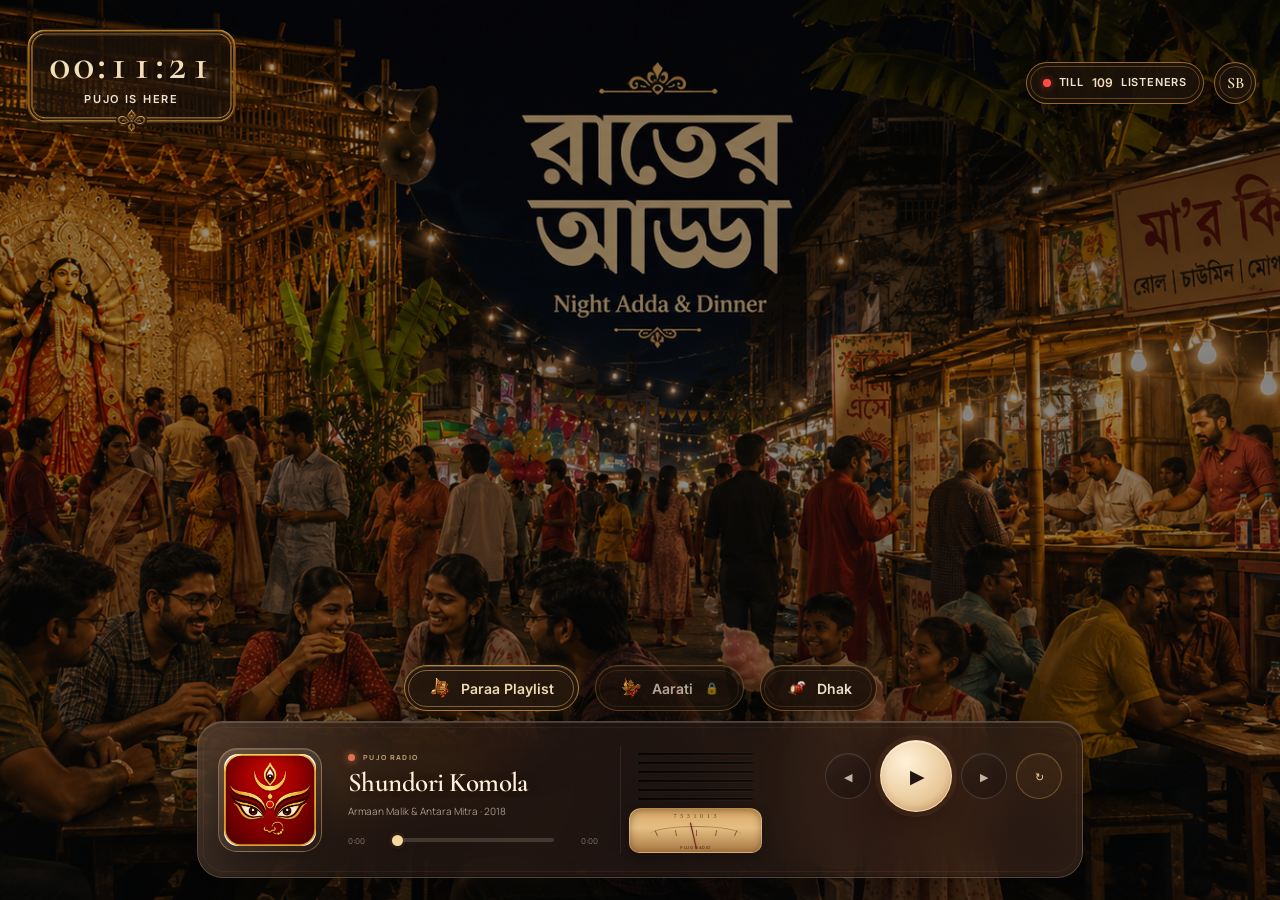
<file: index.html>
<!doctype html>
<html lang="en">

<head>
    <meta charset="utf-8" />
    <meta name="viewport" content="width=device-width, initial-scale=1, viewport-fit=cover" />
    <meta name="theme-color" content="#17110e" />

    <title>Paara Pujo Radio | Durga Puja Songs, Sandhya Aarati & Dhak Beats</title>
    <meta name="description" content="Paara Pujo Radio (পাড়া পুজো রেডিও) - Stream 24/7 authentic Durga Puja songs, Agomoni Gaan, Sandhya Aarati at 6:30 PM, and Traditional Dhak beats." />
    <meta name="keywords" content="Paara Pujo Radio, Para Pujo Radio, Durga Puja Radio, Pujo Playlist, Bengali Pujo Songs, Agomoni Gaan, Sandhya Aarati, Dhak Beats, Sharodotsav, Kolkata Durga Puja" />
    <meta name="google-site-verification" content="EGof_nvWj_-8uzz-aIbzfwiifA5XLGEMSHTlMQT7GGA" />
    <meta name="robots" content="index, follow, max-image-preview:large, max-snippet:-1, max-video-preview:-1" />
    <link rel="canonical" href="https://pujo-playlist-page.vercel.app/" />

    <!-- Open Graph / Social Media -->
    <meta property="og:type" content="website" />
    <meta property="og:url" content="https://pujo-playlist-page.vercel.app/" />
    <meta property="og:title" content="Paara Pujo Radio | 24/7 Durga Puja Songs, Aarati & Dhak" />
    <meta property="og:description" content="Stream authentic Durga Puja songs, Agomoni, Sandhya Aarati, and Traditional Dhak beats live 24/7." />
    <meta property="og:image" content="https://pujo-playlist-page.vercel.app/images/favicon.png" />

    <!-- Twitter Cards -->
    <meta name="twitter:card" content="summary_large_image" />
    <meta name="twitter:title" content="Paara Pujo Radio" />
    <meta name="twitter:description" content="Stream authentic Durga Puja songs, Agomoni, Sandhya Aarati, and Traditional Dhak beats live 24/7." />
    <meta name="twitter:image" content="https://pujo-playlist-page.vercel.app/images/favicon.png" />

    <!-- Schema.org JSON-LD Structured Data for Google Search -->
    <script type="application/ld+json">
    {
      "@context": "https://schema.org",
      "@graph": [
        {
          "@type": "RadioStation",
          "@id": "https://pujo-playlist-page.vercel.app/#station",
          "name": "Paara Pujo Radio",
          "alternateName": ["Para Pujo Radio", "Durga Pujo Radio", "পাড়া পুজো রেডিও", "Pujo Radio"],
          "url": "https://pujo-playlist-page.vercel.app/",
          "description": "Stream 24/7 authentic Durga Puja songs, Agomoni, Sandhya Aarati, and traditional Dhak beats.",
          "genre": ["Durga Puja", "Bengali Music", "Agomoni", "Festive", "Devotional"],
          "inLanguage": ["bn", "en"],
          "image": "https://pujo-playlist-page.vercel.app/images/favicon.png"
        },
        {
          "@type": "MusicPlaylist",
          "name": "Durga Puja Special Playlist",
          "numTracks": 30,
          "genre": "Durga Puja Bengali Songs",
          "url": "https://pujo-playlist-page.vercel.app/"
        }
      ]
    }
    </script>

    <link rel="icon" type="image/png" href="images/favicon.png" />
    <link rel="apple-touch-icon" href="images/favicon.png" />

    <link rel="preconnect" href="https://fonts.googleapis.com">
    <link rel="preconnect" href="https://fonts.gstatic.com" crossorigin>
    <link
        href="https://fonts.googleapis.com/css2?family=Cormorant+Garamond:ital,wght@0,500;0,600;0,700;1,600&family=Inter:wght@400;500;600;700&family=Manrope:wght@400;500;600;700;800&display=swap"
        rel="stylesheet">

    <link rel="stylesheet" href="style.css" />
</head>

<body>

    <main class="site">

        <!-- TIME-BASED ARTWORK -->
        <div class="background" aria-hidden="true">
            <img id="backgroundImage" class="background__image" alt="" />
            <div class="background__shade"></div>
            <div id="blackFade" class="black-fade"></div>
        </div>

        <!-- TOP OVERLAY (TIME CARD & LIVE + PROFILE) -->
        <header class="top-overlay">
            <div class="time-block">
                <time id="clock" class="time-block__clock">00:00:00</time>
                <span id="countdown" class="time-block__countdown">-- DAYS TO PUJO</span>
            </div>

            <div class="top-right-controls">
                <div id="liveIndicator" class="live-indicator" aria-live="polite" aria-label="Live listeners">
                    <span class="live-indicator__dot" aria-hidden="true"></span>
                    <span class="live-indicator__prefix">TILL</span>
                    <span id="liveCount">94</span>
                    <span class="live-indicator__label">LISTENERS</span>
                </div>

                <button id="profileButton" class="profile-button" type="button" aria-expanded="false"
                    aria-controls="profileCard">
                    <span class="profile-button__avatar">SB</span>
                </button>
            </div>
        </header>

        <div id="profileOverlay" class="overlay"></div>

        <aside id="profileCard" class="profile-card" aria-hidden="true">
            <button id="closeProfile" class="close-button" type="button" aria-label="Close">×</button>

            <span class="profile-card__kicker">ABOUT ME</span>
            <h2>Shekhar Biswas</h2>

            <p class="profile-card__role">
                Product Manager · Techie
            </p>

            <p class="profile-card__bio">
                I build digital products, love technology and storytelling.
            </p>

            <a href="https://www.instagram.com/shekharbiswas/" target="_blank" rel="noopener noreferrer">
                Instagram <strong>@shekharbiswas</strong> ↗
            </a>

            <a href="mailto:thrillsumabhinay24@gmail.com">
                Get in touch(Or wants to suggests more songs) <strong>thrillsumabhinay24@gmail.com</strong> ↗
            </a>
        </aside>

        <!-- PLAYLIST -->
        <div id="playlistOverlay" class="overlay"></div>

        <aside id="playlistPanel" class="playlist" aria-hidden="true">

            <div class="playlist__top">
                <div>
                    <span class="playlist__kicker">PAARA FREQUENCIES</span>
                    <h2>Playlist</h2>
                    <p id="trackCount">0 songs</p>
                </div>

                <button id="closePlaylist" class="close-button" type="button" aria-label="Close playlist">×</button>
            </div>

            <div class="playlist__tools">
                <input id="searchInput" type="search" placeholder="Search song, artist or year" />
                <button id="playAllButton" type="button">Play selection</button>
            </div>

            <div class="playlist__head" aria-hidden="true">
                <span>#</span>
                <span>Song</span>
                <span>Artist</span>
                <span>Year</span>
            </div>

            <div id="trackList" class="track-list"></div>
        </aside>

        <!-- RETRO GLASS RADIO -->
        <div class="player-wrap">

            <!-- MODE SELECTOR CONTROLS -->
            <div class="mode-selector-wrap" aria-label="Player mode selectors">
                <button id="btnParaaPlaylist" class="mode-btn mode-btn--playlist is-active" type="button">
                    <img src="images/paara-playlist.png" alt="" class="mode-btn__icon" />
                    <span class="mode-btn__label mode-btn__label--full">Paraa Playlist</span>
                    <span class="mode-btn__label mode-btn__label--short">Playlist</span>
                </button>

                <button id="btnAarati" class="mode-btn mode-btn--aarati" type="button">
                    <img src="images/aarati.png" alt="" class="mode-btn__icon" />
                    <span class="mode-btn__label">Aarati</span>
                    <span id="aaratiLockIcon" class="mode-btn__lock" aria-hidden="true">🔒</span>
                </button>

                <button id="btnDhak" class="mode-btn mode-btn--dhak" type="button">
                    <img src="images/dhak.png" alt="" class="mode-btn__icon" />
                    <span class="mode-btn__label">Dhak</span>
                </button>
            </div>

            <section id="player" class="radio">

                <!-- ALBUM ART -->
                <div class="radio__art">
                    <img id="radioArt" src="images/favicon.png" alt="Pujo Radio artwork" onerror="this.style.display='none'" />

                    <div class="radio__art-fallback">
                        <small>PAARA</small>
                        <strong>PUJO</strong>
                    </div>
                </div>

                <!-- SONG INFO -->
                <div class="radio__main">

                    <div class="radio__station">
                        <span class="radio__light"></span>
                        PUJO RADIO
                    </div>

                    <div class="radio__track">
                        <h1 id="currentTitle">Shundori Komola</h1>
                        <p id="currentArtist">
                            Armaan Malik &amp; Antara Mitra · 2018
                        </p>
                    </div>

                    <div class="radio__progress">
                        <span id="currentTime">0:00</span>

                        <input id="progress" type="range" min="0" max="1000" value="0" aria-label="Song progress" />

                        <span id="duration">0:00</span>
                    </div>

                </div>

                <!-- RETRO RADIO HARDWARE -->
                <div class="radio__speaker" aria-hidden="true">

                    <div class="radio__grille">
                        <span></span>
                        <span></span>
                        <span></span>
                        <span></span>
                        <span></span>
                        <span></span>
                    </div>

                    <div class="radio__meter">
                        <div class="radio__meter-scale">
                            <i></i>
                            <i></i>
                            <i></i>
                            <i></i>
                            <i></i>
                        </div>

                        <div class="radio__needle"></div>

                        <small>PUJO RADIO</small>
                    </div>

                </div>

                <!-- CONTROLS -->
                <div class="radio__controls">

                    <button id="prevButton" class="round-button round-button--prev" type="button" aria-label="Previous">
                        ◀
                    </button>

                    <button id="playButton" class="play-button" type="button" aria-label="Play">

                        <span id="playLabel">PLAY</span>
                        <span id="playIcon">▶</span>

                    </button>

                    <button id="nextButton" class="round-button round-button--next" type="button" aria-label="Next">
                        ▶
                    </button>

                    <button id="loopButton" class="round-button round-button--loop is-active" type="button"
                        aria-label="Loop playlist" aria-pressed="true">
                        ↻
                    </button>

                </div>

            </section>

        </div>

        <div id="toast" class="toast" aria-live="polite"></div>

        <audio id="audio" preload="auto"></audio>

        <!-- SEO RICH SEMANTIC CONTENT FOR GOOGLE SEARCH INDEXING -->
        <footer style="position: absolute; width: 1px; height: 1px; padding: 0; margin: -1px; overflow: hidden; clip: rect(0, 0, 0, 0); border: 0;">
            <article>
                <h2>Paara Pujo Radio - Authentic 24/7 Durga Puja Music & Frequencies</h2>
                <p>Welcome to Paara Pujo Radio (পাড়া পুজো রেডিও), your 24/7 online destination for traditional Durga Puja songs, Agomoni Gaan, Sandhya Aarati live at 6:30 PM, and high-energy Traditional Dhak beats. Experience the nostalgic essence of Kolkata Sharadotsav, Mahalaya, Kishore Kumar classics, Asha Bhosle hits, Arijit Singh Pujo specials, and authentic para cultural celebrations online.</p>
                <ul>
                    <li>Para Pujo Radio Streaming</li>
                    <li>Durga Pujo Radio Online</li>
                    <li>Sandhya Aarati Live Timing at 6:30 PM</li>
                    <li>Traditional Bengali Dhak Beats</li>
                    <li>Agomoni and Sharadotsav Songs Playlist</li>
                    <li>Durga Puja 2026 Countdown</li>
                </ul>
            </article>
        </footer>

    </main>

    <script src="tracks.js"></script>
    <script src="script.js"></script>

</body>

</html>
</file>
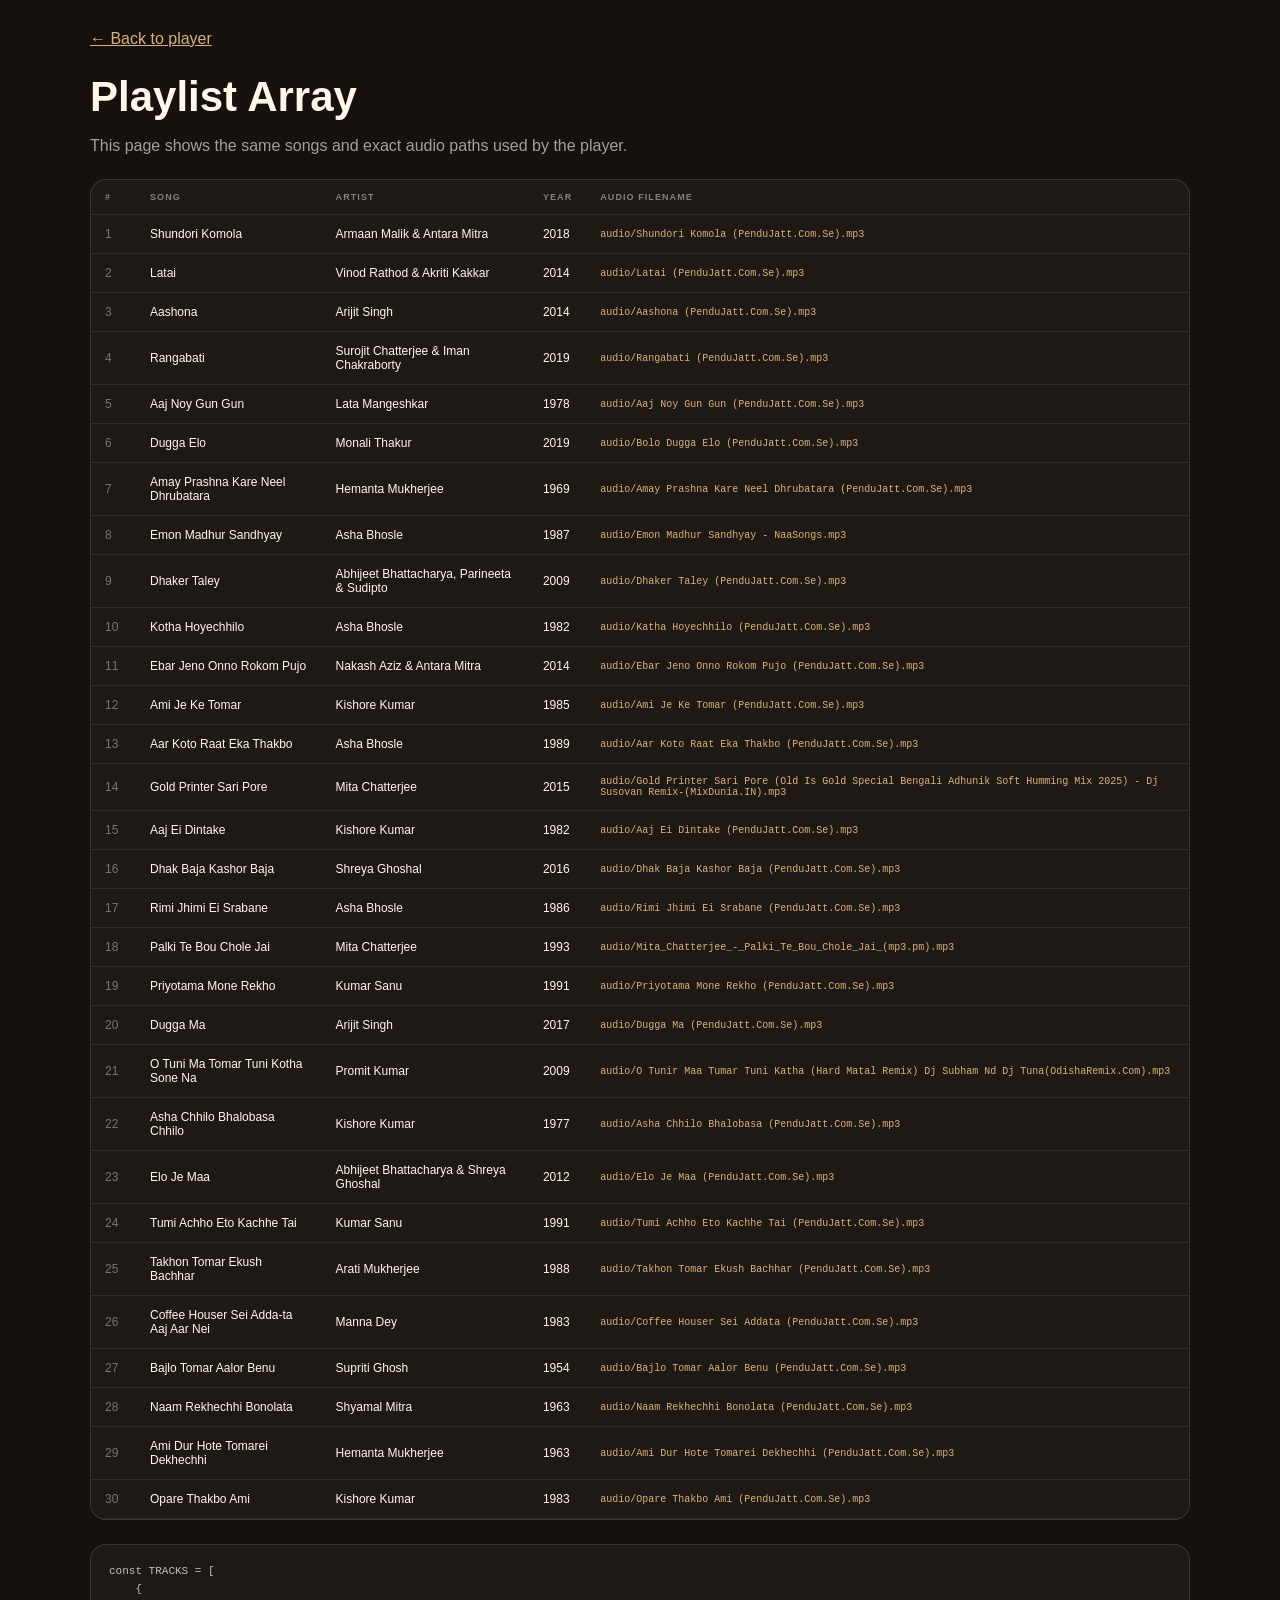
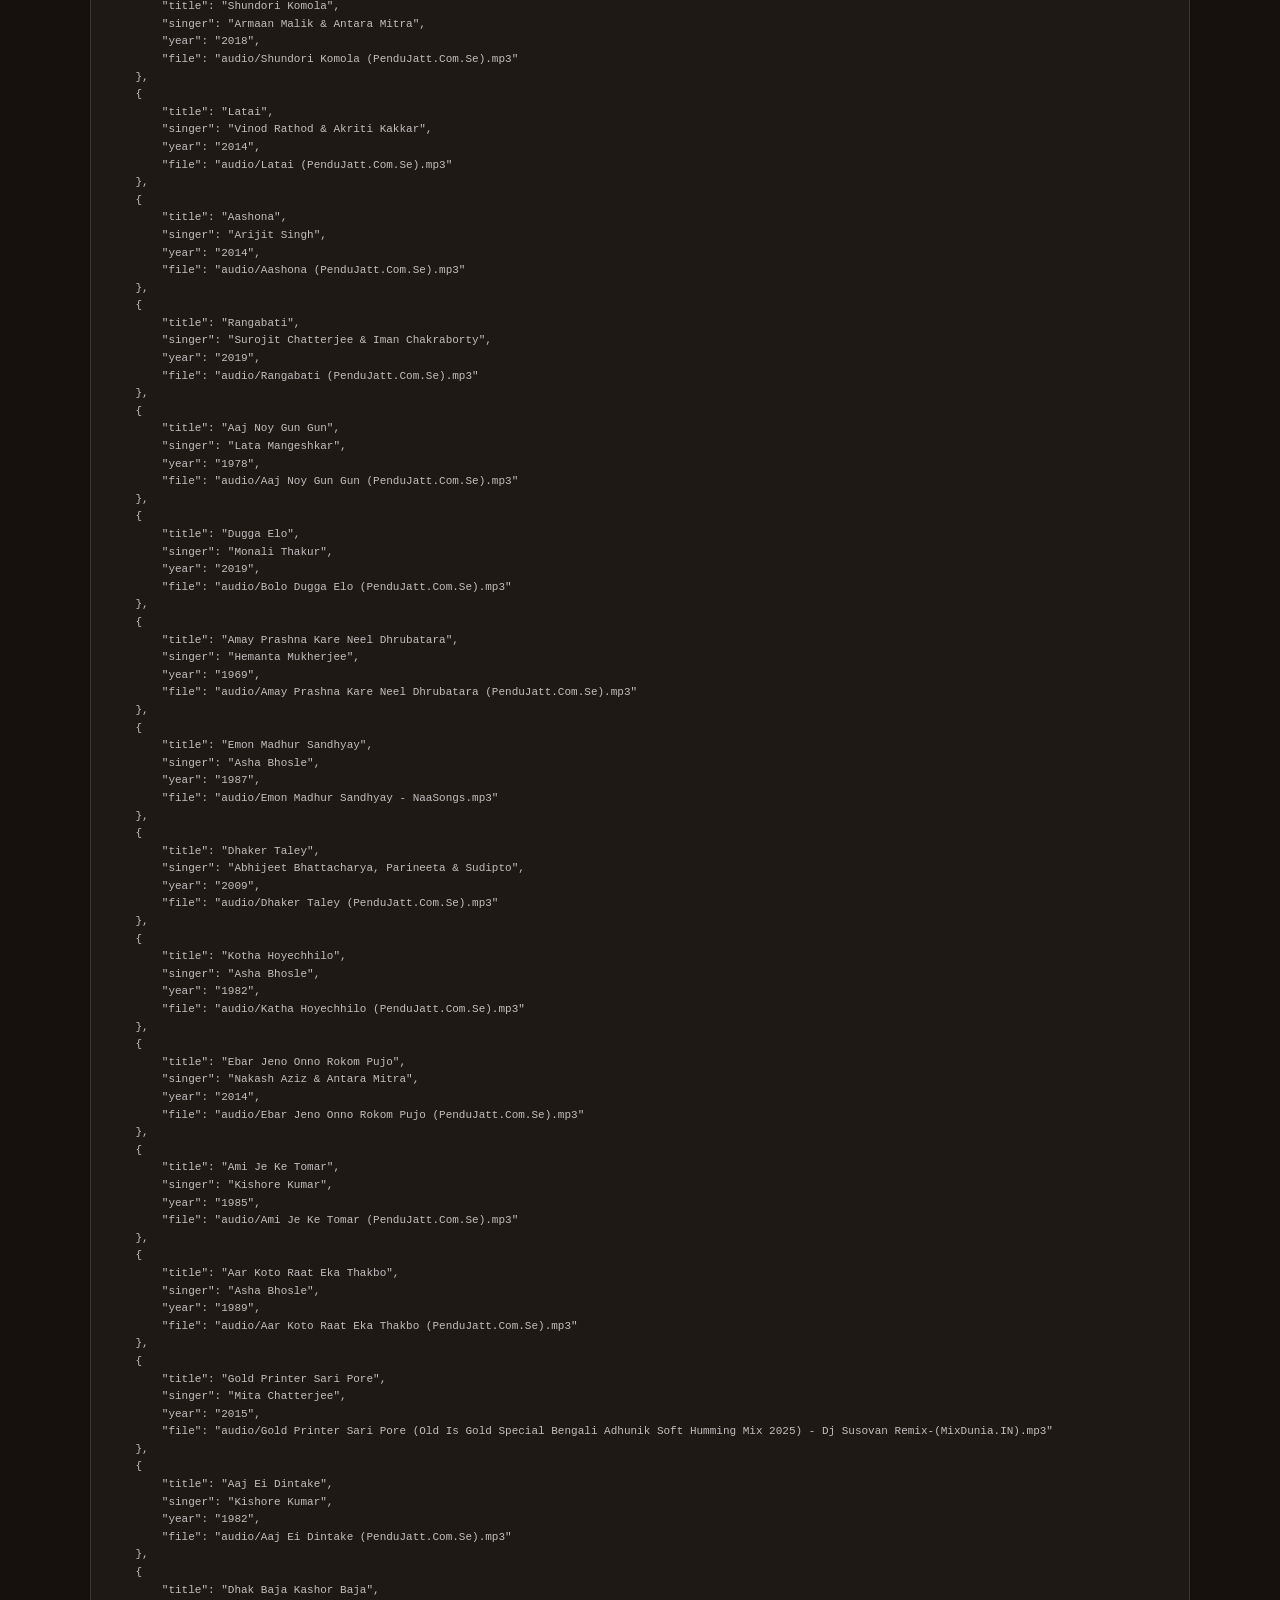
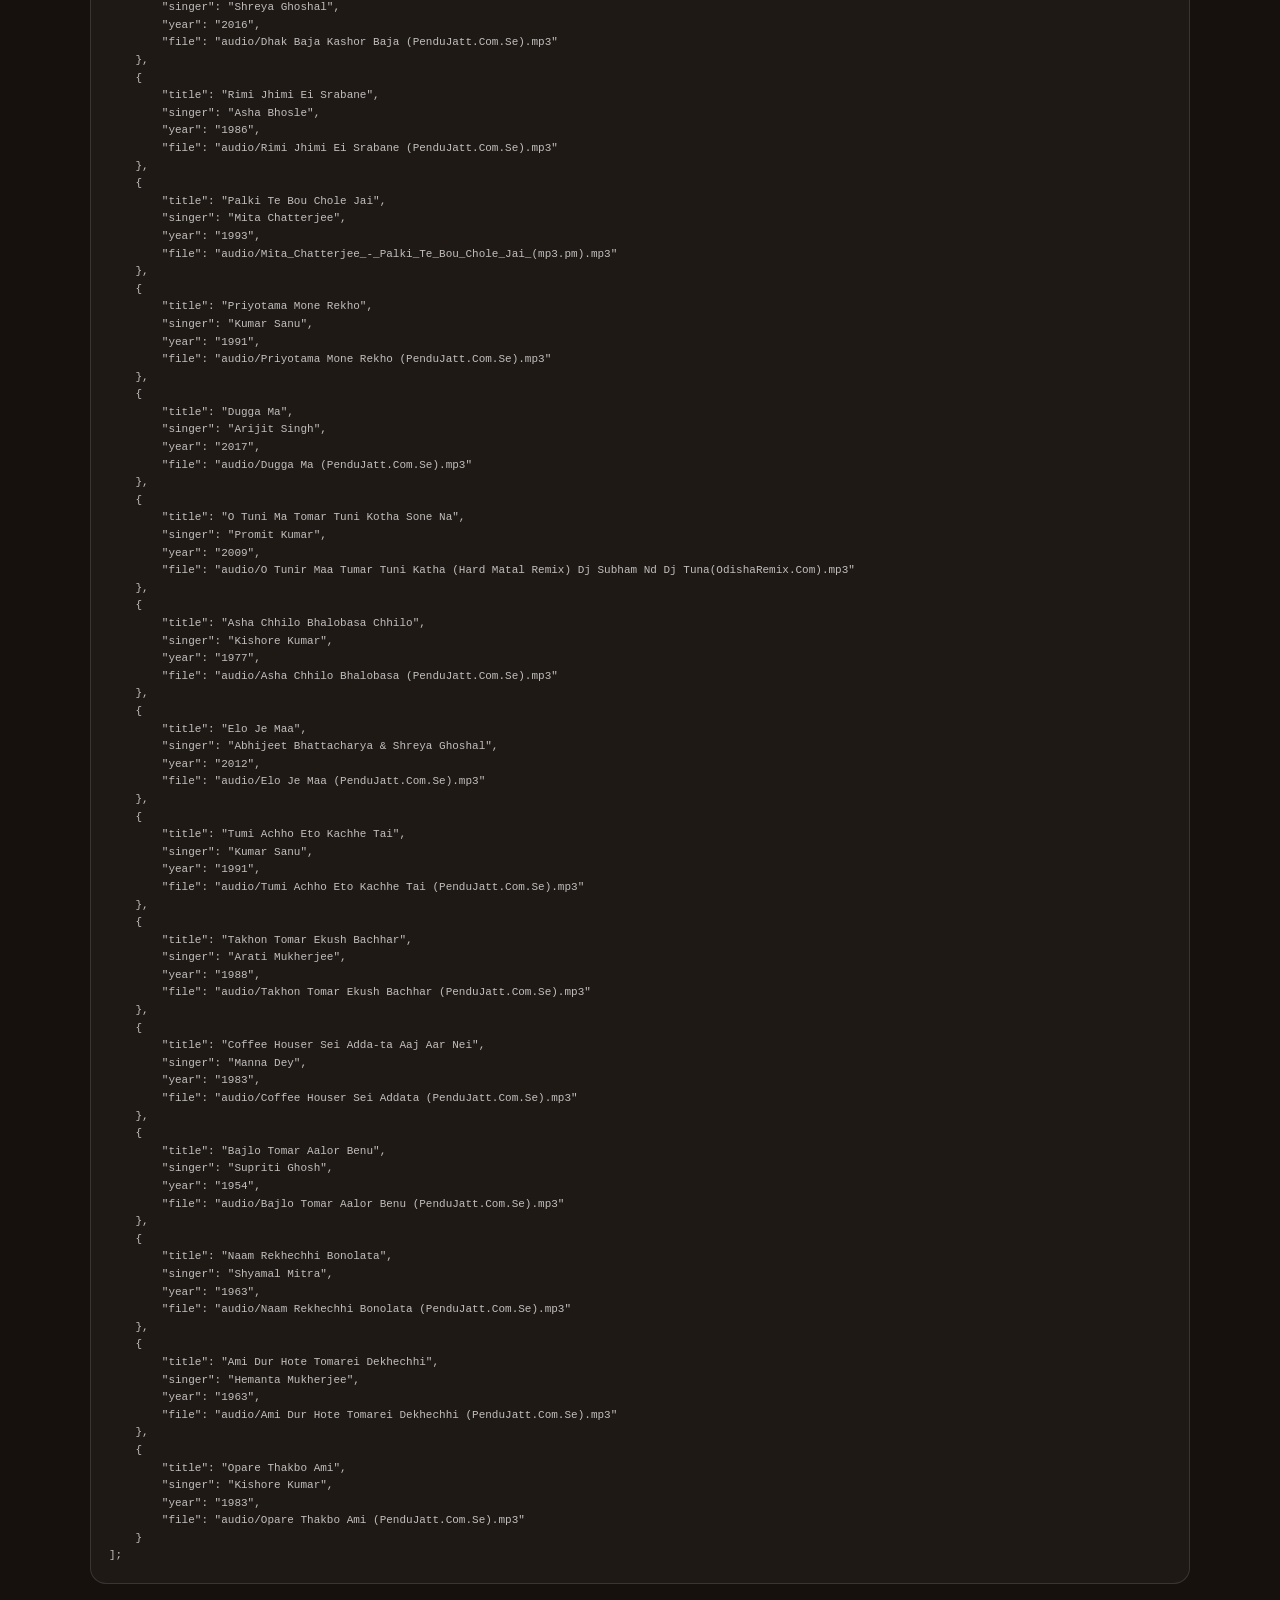
<file: array.html>
<!doctype html>
<html lang="en">

<head>
    <meta charset="utf-8" />
    <meta name="viewport" content="width=device-width, initial-scale=1" />

    <title>Playlist Array</title>

    <style>
        * {
            box-sizing: border-box;
        }

        body {
            margin: 0;
            padding: 30px;
            background: #17110e;
            color: #fff7e9;
            font-family: Arial, sans-serif;
        }

        main {
            width: min(1100px, 100%);
            margin: auto;
        }

        a {
            color: #d8b27b;
        }

        h1 {
            margin: 25px 0 6px;
            font-size: 42px;
        }

        p {
            color: rgba(255, 255, 255, .6);
        }

        .box {
            margin-top: 24px;
            overflow: hidden;
            border: 1px solid rgba(255, 255, 255, .12);
            border-radius: 16px;
            background: rgba(255, 255, 255, .035);
        }

        table {
            width: 100%;
            border-collapse: collapse;
        }

        th,
        td {
            padding: 12px 14px;
            border-bottom: 1px solid rgba(255, 255, 255, .08);
            text-align: left;
            font-size: 12px;
        }

        th {
            color: rgba(255, 255, 255, .45);
            font-size: 9px;
            letter-spacing: .12em;
            text-transform: uppercase;
        }

        td:first-child {
            width: 45px;
            color: rgba(255, 255, 255, .4);
        }

        td:last-child {
            color: #d8b27b;
            font-family: monospace;
            font-size: 10px;
        }

        pre {
            margin: 0;
            padding: 18px;
            overflow: auto;
            color: rgba(255, 255, 255, .72);
            font-size: 11px;
            line-height: 1.6;
        }

        @media (max-width: 650px) {
            body {
                padding: 15px;
            }

            .box {
                overflow-x: auto;
            }

            table {
                min-width: 760px;
            }
        }
    </style>
</head>

<body>

    <main>
        <a href="index.html">← Back to player</a>

        <h1>Playlist Array</h1>
        <p>This page shows the same songs and exact audio paths used by the player.</p>

        <div class="box">
            <table>
                <thead>
                    <tr>
                        <th>#</th>
                        <th>Song</th>
                        <th>Artist</th>
                        <th>Year</th>
                        <th>Audio filename</th>
                    </tr>
                </thead>

                <tbody id="tableBody"></tbody>
            </table>
        </div>

        <div class="box">
            <pre id="arrayCode"></pre>
        </div>
    </main>

    <script src="tracks.js"></script>

    <script>
        const body = document.getElementById("tableBody");
        const code = document.getElementById("arrayCode");

        TRACKS.forEach((track, index) => {
            const row = document.createElement("tr");

            [
                String(index + 1),
                track.title,
                track.singer,
                track.year,
                track.file
            ].forEach((value) => {
                const cell = document.createElement("td");
                cell.textContent = value || "";
                row.appendChild(cell);
            });

            body.appendChild(row);
        });

        code.textContent =
            "const TRACKS = " +
            JSON.stringify(TRACKS, null, 4) +
            ";";
    </script>

</body>

</html>
</file>
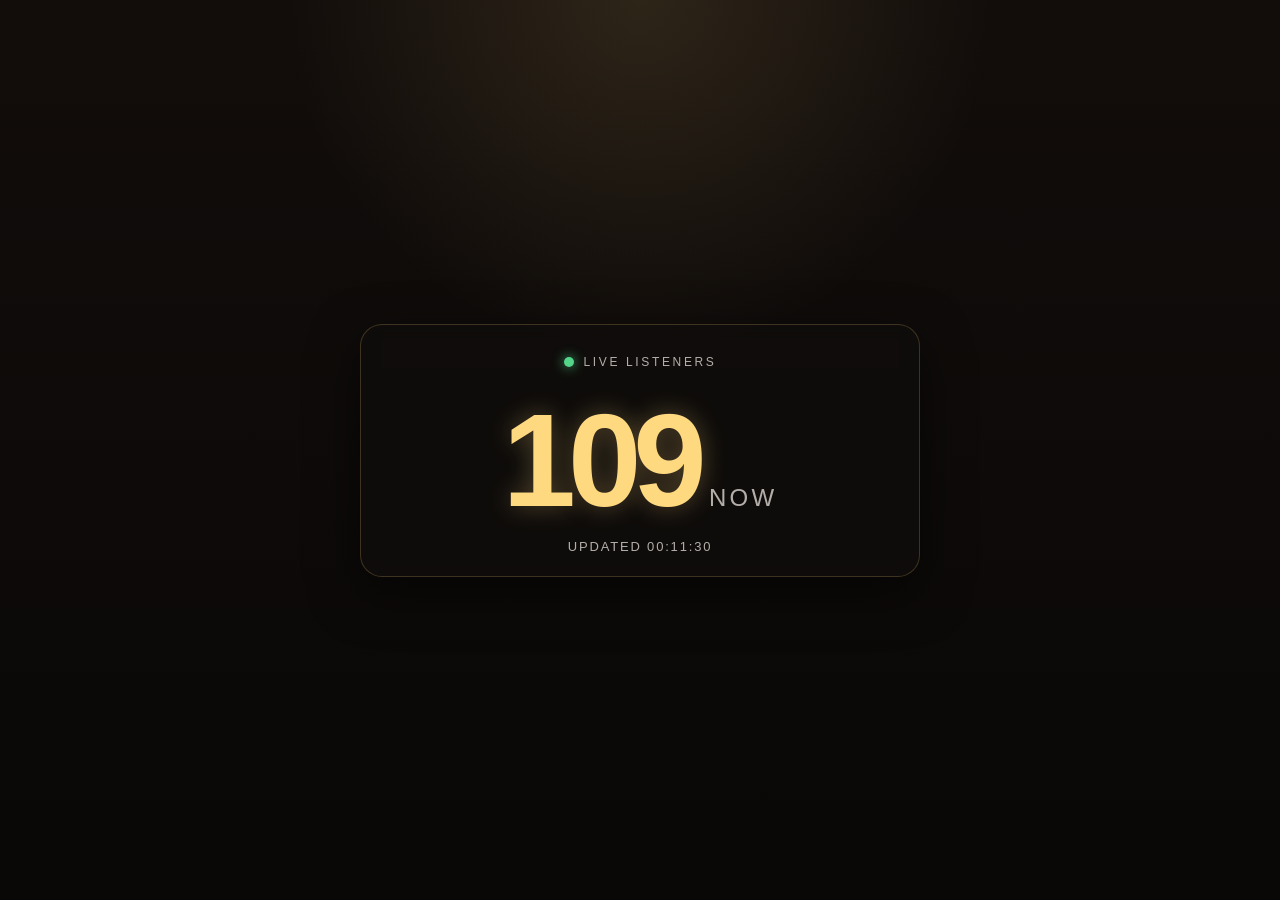
<file: live-count.html>
<!doctype html>
<html lang="en">
<head>
  <meta charset="utf-8" />
  <meta name="viewport" content="width=device-width, initial-scale=1" />
  <title>Live Count</title>
  <style>
    :root {
      --bg: #0b0908;
      --panel: rgba(16, 13, 12, 0.8);
      --gold: #f8d17a;
      --gold-soft: #ffd980;
      --text: #f4efe7;
      --muted: rgba(244, 239, 231, 0.72);
      --dot: #53d58a;
    }

    * { box-sizing: border-box; }

    html, body {
      margin: 0;
      width: 100%;
      min-height: 100%;
      height: 100%;
      font-family: Arial, Helvetica, sans-serif;
      background: var(--bg);
      color: var(--text);
    }

    body {
      display: grid;
      place-items: center;
      background:
        radial-gradient(circle at top, rgba(248, 209, 122, 0.12), transparent 32%),
        linear-gradient(180deg, #120d0b 0%, #090807 100%);
      overflow: hidden;
    }

    .card {
      width: min(92vw, 560px);
      padding: 28px 26px 22px;
      border: 1px solid rgba(248, 209, 122, 0.2);
      border-radius: 22px;
      background: var(--panel);
      box-shadow: 0 16px 50px rgba(0, 0, 0, 0.5);
      text-align: center;
      backdrop-filter: blur(8px);
    }

    .label {
      display: inline-flex;
      align-items: center;
      gap: 10px;
      font-size: 12px;
      letter-spacing: 0.22em;
      text-transform: uppercase;
      color: var(--muted);
      margin-bottom: 18px;
    }

    .dot {
      width: 10px;
      height: 10px;
      border-radius: 50%;
      background: var(--dot);
      box-shadow: 0 0 12px rgba(83, 213, 138, 0.9);
      animation: pulse 1.8s infinite ease-in-out;
    }

    @keyframes pulse {
      0%, 100% { transform: scale(1); opacity: 1; }
      50% { transform: scale(1.35); opacity: 0.7; }
    }

    .count-wrap {
      display: flex;
      align-items: baseline;
      justify-content: center;
      gap: 10px;
      flex-wrap: wrap;
      margin: 8px 0 12px;
    }

    .count {
      font-size: clamp(60px, 13vw, 132px);
      line-height: 1;
      font-weight: 800;
      letter-spacing: -0.06em;
      color: var(--gold-soft);
      text-shadow: 0 0 24px rgba(248, 209, 122, 0.3);
    }

    .suffix {
      font-size: clamp(16px, 3vw, 24px);
      letter-spacing: 0.14em;
      text-transform: uppercase;
      color: var(--muted);
    }

    .time {
      font-size: 13px;
      color: var(--muted);
      letter-spacing: 0.14em;
      text-transform: uppercase;
    }
  </style>
</head>
<body>
  <main class="card" aria-live="polite">
    <div class="label">
      <span class="dot" aria-hidden="true"></span>
      <span>Live listeners</span>
    </div>

    <div class="count-wrap">
      <div id="liveCount" class="count">00</div>
      <div class="suffix">Now</div>
    </div>

    <div id="lastUpdated" class="time">Updated just now</div>
  </main>

  <script>
    (() => {
      const countEl = document.getElementById('liveCount');
      const lastUpdatedEl = document.getElementById('lastUpdated');

      function getMonthlyLiveCount() {
        const BASE_COUNT = 94;
        const BASE_YEAR = 2026;
        const BASE_MONTH = 7; // August (0-indexed)

        const now = new Date();
        const currentYear = now.getFullYear();
        const currentMonth = now.getMonth();

        const monthsDiff = (currentYear - BASE_YEAR) * 12 + (currentMonth - BASE_MONTH);

        if (monthsDiff <= 0) {
          return BASE_COUNT;
        }

        const MONTHLY_INCREMENTS = [3, 4, 3, 5, 2, 4, 3, 5, 3, 4, 2, 5];
        let totalIncrement = 0;

        for (let i = 0; i < monthsDiff; i++) {
          totalIncrement += MONTHLY_INCREMENTS[i % MONTHLY_INCREMENTS.length];
        }

        return BASE_COUNT + totalIncrement;
      }

      function formatClock(date) {
        return date.toLocaleTimeString('en-GB', {
          hour: '2-digit',
          minute: '2-digit',
          second: '2-digit',
          hour12: false
        });
      }

      function refresh() {
        const now = new Date();
        const value = getMonthlyLiveCount();
        countEl.textContent = String(value);
        lastUpdatedEl.textContent = 'Updated ' + formatClock(now);
      }

      refresh();
      setInterval(refresh, 86400000);
    })();
  </script>
</body>
</html>
</file>
<file: style.css>
:root {
    --cream: #fff7e9;
    --muted: rgba(255, 247, 233, .62);
    --soft: rgba(255, 247, 233, .35);
    --line: rgba(255, 247, 233, .14);

    --radio: rgba(46, 31, 25, .74);
    --radio-dark: rgba(24, 17, 14, .88);
    --brass: #c49a61;
    --red: #a6473a;

    --ui: "Manrope", sans-serif;
    --serif: "Cormorant Garamond", Georgia, serif;
}

* {
    box-sizing: border-box;
}

html,
body {
    width: 100%;
    height: 100%;
}

body {
    margin: 0;
    overflow: hidden;
    background: #120d0b;
    color: var(--cream);
    font-family: var(--ui);
    -webkit-user-select: none;
    user-select: none;
}

img {
    -webkit-user-drag: none;
    user-drag: none;
}

button,
input {
    font: inherit;
}

button {
    color: inherit;
}

.site {
    position: relative;
    width: 100%;
    height: 100svh;
    overflow: hidden;
}


/* =====================================================
   BACKGROUND
   ===================================================== */

.background {
    position: absolute;
    inset: 0;
    z-index: 0;
    display: block;
    overflow: hidden;
}

.background__image {
    position: absolute;
    inset: 0;
    display: block;
    width: 100%;
    height: 100%;
    object-fit: cover;
    object-position: center;
    opacity: 1;
    transition: opacity .35s ease;
}

.background__image.is-fading {
    opacity: 0;
}

.background__shade {
    position: absolute;
    inset: 0;
    display: block;
    z-index: 1;
    background: rgba(0, 0, 0, .411);
    pointer-events: none;
}

.black-fade {
    position: absolute;
    inset: 0;
    display: block;
    z-index: 2;
    background: rgba(0, 0, 0, .22);
    opacity: 0;
    pointer-events: none;
    transition: opacity .28s ease;
}


/* =====================================================
   TIME & HEADER TOP OVERLAY
   ===================================================== */

.top-overlay {
    position: absolute;
    z-index: 10;
    top: 22px;
    left: 24px;
    right: 24px;
    display: flex;
    justify-content: space-between;
    align-items: center;
    pointer-events: none;
}

.top-overlay > * {
    pointer-events: auto;
}

.time-block {
    position: relative;
    display: flex;
    flex-direction: column;
    align-items: center;
    justify-content: center;
    width: 215px;
    height: 121px;
    padding: 0 14px 18px;
    background: transparent;
    border: none;
    box-shadow: none;
    text-align: center;
}

/* Layer 0: Dark background fill placed BEHIND the border frame */
.time-block::before {
    content: "";
    position: absolute;
    inset: 6px 8px 18px 8px;
    background: rgba(28, 18, 11, 0.68);
    border-radius: 14px;
    z-index: 0;
    pointer-events: none;
}

/* Layer 1: Gold border PNG image frame placed ON TOP of background fill */
.time-block::after {
    content: "";
    position: absolute;
    inset: 0;
    background: url("images/border.png") no-repeat center / contain;
    z-index: 1;
    pointer-events: none;
}

/* Layer 2: Text content placed ON TOP of frame */
.time-block__clock,
.time-block__countdown {
    position: relative;
    z-index: 2;
}

.time-block__clock {
    font-family: "Cormorant Garamond", serif;
    font-size: 44px;
    font-weight: 600;
    line-height: 1;
    letter-spacing: 0.04em;
    color: #F3DFB5;
    font-variant-numeric: tabular-nums;
}

.time-block__countdown {
    font-family: Inter, sans-serif;
    font-size: 11px;
    font-weight: 600;
    letter-spacing: 1.7px;
    color: #EFE3CD;
    margin-top: 6px;
    text-transform: uppercase;
}


/* =====================================================
   TOP OVERLAY RIGHT (LIVE INDICATOR & PROFILE)
   ===================================================== */

.top-right-controls {
    display: flex;
    align-items: center;
    justify-content: center;
    gap: 10px;
}

.live-indicator {
    position: relative;
    display: inline-flex;
    align-items: center;
    justify-content: center;
    gap: 8px;
    height: 42px;
    padding: 0 16px;
    border-radius: 999px;
    background: rgba(28, 18, 11, 0.9);
    border: 1px solid rgba(181, 128, 54, 0.8);
    box-shadow: 0 6px 18px rgba(0, 0, 0, 0.4);
    font-family: Inter, sans-serif;
    font-size: 12px;
    font-weight: 600;
    color: #F3DFB5;
    line-height: 1;
}

.live-indicator::before {
    content: "";
    position: absolute;
    inset: 3.5px;
    border: 1px solid rgba(181, 128, 54, 0.45);
    border-radius: 999px;
    pointer-events: none;
}

.live-indicator__dot {
    width: 8px;
    height: 8px;
    display: inline-block;
    border-radius: 50%;
    background: #ff4d45;
    box-shadow: 0 0 7px rgba(255, 77, 69, 0.55);
    animation: live-pulse 1.6s ease-in-out infinite;
    flex: 0 0 auto;
}

.live-indicator__prefix,
.live-indicator__label {
    color: #EFE3CD;
    font-size: 11px;
    font-weight: 600;
    letter-spacing: 0.8px;
    line-height: 1;
    text-transform: uppercase;
}

@keyframes live-pulse {
    0%,
    100% {
        transform: scale(1);
        box-shadow: 0 0 5px rgba(255, 77, 69, 0.55);
    }
    50% {
        transform: scale(1.18);
        box-shadow: 0 0 9px rgba(255, 77, 69, 0.85);
    }
}

.profile-button {
    position: relative;
    display: inline-flex;
    align-items: center;
    justify-content: center;
    width: 42px;
    height: 42px;
    padding: 0;
    border-radius: 50%;
    background: rgba(28, 18, 11, 0.9);
    border: 1px solid rgba(181, 128, 54, 0.8);
    box-shadow: 0 6px 18px rgba(0, 0, 0, 0.4);
    cursor: pointer;
    transition: transform 0.2s ease, border-color 0.2s ease;
    line-height: 1;
}

.profile-button::before {
    content: "";
    position: absolute;
    inset: 3.5px;
    border: 1px solid rgba(181, 128, 54, 0.45);
    border-radius: 50%;
    pointer-events: none;
}

.profile-button:hover {
    transform: scale(1.04);
    border-color: #B98232;
}

.profile-button__avatar {
    display: flex;
    align-items: center;
    justify-content: center;
    font-family: "Cormorant Garamond", serif;
    font-size: 16px;
    font-weight: 600;
    color: #F3DFB5;
    line-height: 1;
}

.overlay {
    position: fixed;
    z-index: 20;
    inset: 0;
    visibility: hidden;
    opacity: 0;
    background: rgba(4, 3, 3, .50);
    transition: .2s ease;
}

.overlay.is-open {
    visibility: visible;
    opacity: 1;
}

.profile-card {
    position: fixed;
    z-index: 25;
    top: 76px;
    right: 27px;
    width: min(390px, calc(100vw - 30px));
    padding: 26px;
    visibility: hidden;
    opacity: 0;
    transform: translateY(-8px);
    border: 1px solid var(--line);
    border-radius: 23px;
    background: rgba(25, 18, 15, .91);
    box-shadow: 0 28px 80px rgba(0, 0, 0, .38);
    backdrop-filter: blur(22px);
    -webkit-backdrop-filter: blur(22px);
    transition: .22s ease;
}

.profile-card.is-open {
    visibility: visible;
    opacity: 1;
    transform: translateY(0);
}

.profile-card__kicker,
.playlist__kicker {
    font-size: 8px;
    font-weight: 800;
    letter-spacing: .18em;
    color: var(--soft);
}

.profile-card h2,
.playlist h2 {
    margin: 7px 0 0;
    font-family: var(--serif);
    font-size: 36px;
    font-weight: 600;
    line-height: .9;
}

.profile-card__role {
    margin: 12px 0 0;
    font-size: 11px;
    font-weight: 700;
}

.profile-card__bio {
    margin: 16px 0 22px;
    color: var(--muted);
    font-size: 11px;
    line-height: 1.65;
}

.profile-card a {
    display: block;
    padding: 13px 0;
    border-top: 1px solid var(--line);
    color: var(--muted);
    font-size: 10px;
    text-decoration: none;
}

.profile-card a strong {
    display: block;
    margin-top: 3px;
    color: var(--cream);
    font-size: 11px;
}

.close-button {
    width: 34px;
    height: 34px;
    display: grid;
    place-items: center;
    border: 1px solid var(--line);
    border-radius: 50%;
    background: rgba(255, 255, 255, .04);
    cursor: pointer;
    font-size: 19px;
}


/* =====================================================
   RETRO GLASS RADIO PLAYER
   ===================================================== */

.player-wrap {
    position: absolute;
    z-index: 10;
    left: 50%;
    bottom: 22px;
    width: min(1080px, calc(100vw - 40px));
    transform: translateX(-50%);
    display: flex;
    flex-direction: column;
    align-items: center;
    gap: 10px;
}

/* =====================================================
   MODE SELECTOR BUTTONS (Paraa Playlist, Aarati, Dhak)
   ===================================================== */

.mode-selector-wrap {
    display: flex;
    align-items: center;
    justify-content: center;
    gap: 16px;
    width: 100%;
}

.mode-btn {
    position: relative;
    display: inline-flex;
    align-items: center;
    justify-content: center;
    gap: 10px;
    height: 46px;
    padding: 0 24px;
    border-radius: 999px;
    background: rgba(28, 18, 11, 0.88);
    border: 1px solid rgba(168, 117, 50, 0.65);
    box-shadow: 0 4px 14px rgba(0, 0, 0, 0.4), inset 0 1px 0 rgba(255, 238, 211, 0.1);
    color: #EFE3CD;
    font-family: Inter, sans-serif;
    font-size: 14px;
    font-weight: 600;
    cursor: pointer;
    transition: all 0.22s ease;
    user-select: none;
    -webkit-tap-highlight-color: transparent;
}

.mode-btn::before {
    content: "";
    position: absolute;
    inset: 3.5px;
    border: 1px solid rgba(168, 117, 50, 0.25);
    border-radius: 999px;
    pointer-events: none;
}

.mode-btn__icon {
    width: 22px;
    height: 22px;
    object-fit: contain;
    flex-shrink: 0;
}

.mode-btn__label {
    white-space: nowrap;
}

.mode-btn__label--short {
    display: none;
}

.mode-btn__lock {
    font-size: 11px;
    opacity: 0.8;
    margin-left: 2px;
}

.mode-btn:hover {
    background: rgba(38, 25, 16, 0.95);
    border-color: rgba(185, 130, 50, 0.85);
    color: #F3DFB5;
    transform: translateY(-1px);
}

.mode-btn.is-active {
    background: rgba(38, 24, 14, 0.96);
    border-color: #B98232;
    box-shadow: 0 6px 18px rgba(0, 0, 0, 0.5), 0 0 12px rgba(185, 130, 50, 0.25), inset 0 1px 0 rgba(255, 238, 211, 0.2);
    color: #F3DFB5;
}

.mode-btn.is-active::before {
    border-color: rgba(213, 163, 100, 0.55);
}

.mode-btn.is-locked {
    opacity: 0.72;
}

.mode-btn.is-locked:hover {
    transform: none;
    border-color: rgba(168, 117, 50, 0.65);
}

/* CUSTOM TOAST NOTIFICATION */
.toast {
    position: fixed;
    z-index: 100;
    bottom: 180px;
    left: 50%;
    transform: translateX(-50%) translateY(10px);
    display: flex;
    align-items: center;
    gap: 12px;
    padding: 12px 20px;
    border-radius: 16px;
    background: rgba(24, 15, 9, 0.95);
    border: 1px solid #B98232;
    box-shadow: 0 12px 36px rgba(0, 0, 0, 0.6), 0 2px 8px rgba(24, 15, 9, 0.5);
    backdrop-filter: blur(16px);
    -webkit-backdrop-filter: blur(16px);
    opacity: 0;
    visibility: hidden;
    transition: opacity 0.28s ease, transform 0.28s ease, visibility 0.28s ease;
    pointer-events: none;
    max-width: min(420px, calc(100vw - 32px));
}

.toast.is-visible {
    opacity: 1;
    visibility: visible;
    transform: translateX(-50%) translateY(0);
}

.toast__icon {
    width: 26px;
    height: 26px;
    object-fit: contain;
    flex-shrink: 0;
}

.toast__content {
    display: flex;
    flex-direction: column;
    gap: 2px;
}

.toast__title {
    font-family: Inter, sans-serif;
    font-size: 13px;
    font-weight: 700;
    color: #F3DFB5;
    line-height: 1.2;
}

.toast__message {
    font-family: Inter, sans-serif;
    font-size: 11px;
    font-weight: 500;
    color: #EFE3CD;
    opacity: 0.9;
    line-height: 1.3;
}


/* RADIO BODY */

.radio {
    position: relative;

    display: grid;

    grid-template-columns:
        108px minmax(250px, 1fr) 150px 270px;

    align-items: center;

    gap: 22px;

    min-height: 146px;

    padding: 18px 20px;

    overflow: hidden;

    border: 1px solid rgba(255, 238, 211, .22);
    border-radius: 26px;

    background:
        linear-gradient(115deg,
            rgba(205, 147, 92, .13),
            transparent 25%,
            transparent 72%,
            rgba(103, 59, 35, .15)),
        rgba(38, 25, 20, .70);

    box-shadow:
        0 28px 70px rgba(0, 0, 0, .42),
        0 8px 24px rgba(0, 0, 0, .16),
        inset 0 1px 0 rgba(255, 255, 255, .16),
        inset 0 -1px 0 rgba(0, 0, 0, .30);

    backdrop-filter:
        blur(22px) saturate(1.15);

    -webkit-backdrop-filter:
        blur(22px) saturate(1.15);
}


/* GLASS REFLECTION */

.radio::before {
    content: "";

    position: absolute;
    inset: 0;

    z-index: 0;

    pointer-events: none;

    background:
        linear-gradient(120deg,
            rgba(255, 255, 255, .09),
            transparent 22%,
            transparent 76%,
            rgba(255, 199, 124, .025));

    opacity: .8;
}


/* INNER BRASS LINE */

.radio::after {
    content: "";

    position: absolute;
    inset: 5px;

    z-index: 0;

    pointer-events: none;

    border: 1px solid rgba(213, 163, 100, .07);
    border-radius: 21px;
}


/* =====================================================
   ALBUM ART
   ===================================================== */

.radio__art {
    position: relative;
    z-index: 2;

    width: 104px;
    height: 104px;

    padding: 5px;

    overflow: hidden;

    border: 1px solid rgba(240, 192, 127, .38);
    border-radius: 19px;

    background:
        linear-gradient(145deg,
            rgba(255, 234, 201, .16),
            rgba(38, 22, 17, .15));

    box-shadow:
        0 10px 28px rgba(0, 0, 0, .28),
        inset 0 1px 0 rgba(255, 255, 255, .14);
}

.radio__art img {
    position: relative;
    z-index: 2;

    display: block;

    width: 100%;
    height: 100%;

    object-fit: cover;

    border-radius: 14px;
}

.radio__art-fallback {
    position: absolute;
    inset: 5px;

    display: grid;
    place-content: end start;

    padding: 10px;

    border-radius: 14px;

    background:
        radial-gradient(circle at 70% 20%,
            rgba(209, 134, 74, .36),
            transparent 40%),
        linear-gradient(145deg,
            #71372d,
            #2a1915);
}

.radio__art-fallback small {
    font-size: 6px;
    letter-spacing: .18em;
}

.radio__art-fallback strong {
    font-family: var(--serif);
    font-size: 22px;
}


/* =====================================================
   TRACK INFORMATION
   ===================================================== */

.radio__main {
    position: relative;
    z-index: 2;
    min-width: 0;
}

.radio__station {
    display: flex;
    align-items: center;

    gap: 8px;

    color: rgba(240, 203, 154, .72);

    font-size: 7px;
    font-weight: 800;
    letter-spacing: .19em;
}

.radio__light {
    width: 7px;
    height: 7px;

    flex: 0 0 auto;

    border-radius: 50%;

    background: #db754f;

    box-shadow:
        0 0 7px rgba(238, 121, 75, .75),
        0 0 15px rgba(238, 121, 75, .32);
}

.radio.is-playing .radio__light {
    animation: radio-light 1.25s ease-in-out infinite alternate;
}

@keyframes radio-light {
    from {
        opacity: .65;
    }

    to {
        opacity: 1;

        box-shadow:
            0 0 8px rgba(238, 121, 75, .90),
            0 0 18px rgba(238, 121, 75, .50);
    }
}

.radio__track {
    min-width: 0;
    margin-top: 8px;
}

.radio__track h1 {
    margin: 0;

    overflow: hidden;

    white-space: nowrap;
    text-overflow: ellipsis;

    color: #fff1db;

    font-family: var(--serif);

    font-size: clamp(27px, 2vw, 34px);
    font-weight: 600;
    line-height: .98;

    letter-spacing: -.02em;

    text-shadow: 0 3px 15px rgba(0, 0, 0, .24);
}

.radio__track p {
    margin: 7px 0 0;

    overflow: hidden;

    white-space: nowrap;
    text-overflow: ellipsis;

    color: rgba(255, 237, 215, .60);

    font-size: 10px;
}


/* =====================================================
   PROGRESS
   ===================================================== */

.radio__progress {
    display: grid;

    grid-template-columns:
        34px minmax(100px, 1fr) 34px;

    align-items: center;

    gap: 10px;

    margin-top: 17px;

    color: rgba(255, 239, 219, .48);

    font-size: 8px;

    font-variant-numeric: tabular-nums;
}

.radio__progress span:last-child {
    text-align: right;
}

.radio__progress input {
    --pct: 0%;

    width: 100%;
    height: 4px;

    margin: 0;

    appearance: none;
    -webkit-appearance: none;

    border: 0;
    border-radius: 999px;

    outline: 0;

    background:
        linear-gradient(90deg,
            #e4b36f var(--pct),
            rgba(255, 239, 219, .16) var(--pct));

    cursor: pointer;
}

.radio__progress input::-webkit-slider-thumb {
    width: 11px;
    height: 11px;

    appearance: none;
    -webkit-appearance: none;

    border: 0;
    border-radius: 50%;

    background: #f7d79e;

    box-shadow:
        0 0 0 3px rgba(228, 179, 111, .06),
        0 2px 6px rgba(0, 0, 0, .25);

    cursor: pointer;
}

.radio__progress input::-moz-range-thumb {
    width: 11px;
    height: 11px;

    border: 0;
    border-radius: 50%;

    background: #f7d79e;

    cursor: pointer;
}


/* =====================================================
   RETRO HARDWARE
   ===================================================== */

.radio__speaker {
    position: relative;
    z-index: 2;

    width: 150px;
    height: 108px;

    display: grid;

    grid-template-rows:
        46px minmax(0, 1fr);

    gap: 8px;

    padding: 8px;

    border-left: 1px solid rgba(255, 241, 220, .08);
}


/* SPEAKER GRILLE */

.radio__grille {
    display: grid;
    align-content: center;

    gap: 5px;

    padding: 4px 8px;
}

.radio__grille span {
    display: block;

    height: 4px;

    border: 1px solid rgba(255, 240, 215, .055);
    border-radius: 999px;

    background:
        linear-gradient(90deg,
            rgba(7, 5, 4, .70),
            rgba(10, 7, 5, .38));

    box-shadow:
        inset 0 1px 1px rgba(0, 0, 0, .5);
}


/* ANALOG METER */

.radio__meter {
    position: relative;

    height: 45px;

    overflow: hidden;

    border: 1px solid rgba(223, 174, 109, .28);
    border-radius: 12px 12px 10px 10px;

    background:
        linear-gradient(180deg,
            #d9aa68 0%,
            #e4be82 44%,
            #a97843 100%);

    box-shadow:
        inset 0 2px 7px rgba(62, 30, 9, .42),
        0 4px 12px rgba(0, 0, 0, .20);
}

.radio__meter::before {
    content: "7   5   3   1   0   1   3";

    position: absolute;

    top: 4px;
    left: 50%;

    width: 90%;

    transform: translateX(-50%);

    color: rgba(64, 34, 18, .75);

    font-family: Georgia, serif;
    font-size: 6px;

    text-align: center;

    letter-spacing: .18em;
}

.radio__meter-scale {
    position: absolute;

    left: 15%;
    right: 15%;
    bottom: 9px;

    height: 17px;

    border-top: 1px solid rgba(76, 38, 17, .42);
    border-radius: 50%;
}

.radio__meter-scale i {
    position: absolute;

    bottom: 7px;

    width: 1px;
    height: 6px;

    transform-origin: bottom;

    background: rgba(64, 32, 13, .55);
}

.radio__meter-scale i:nth-child(1) {
    left: 8%;
    transform: rotate(-24deg);
}

.radio__meter-scale i:nth-child(2) {
    left: 29%;
    transform: rotate(-11deg);
}

.radio__meter-scale i:nth-child(3) {
    left: 50%;
}

.radio__meter-scale i:nth-child(4) {
    left: 71%;
    transform: rotate(11deg);
}

.radio__meter-scale i:nth-child(5) {
    left: 92%;
    transform: rotate(24deg);
}

.radio__needle {
    position: absolute;

    z-index: 2;

    left: 50%;
    bottom: 3px;

    width: 1px;
    height: 27px;

    transform: rotate(-13deg);
    transform-origin: bottom center;

    background: #6f241c;

    box-shadow: 0 0 2px rgba(91, 25, 17, .5);
}

.radio.is-playing .radio__needle {
    animation: meter-needle 1.1s ease-in-out infinite alternate;
}

@keyframes meter-needle {
    0% {
        transform: rotate(-18deg);
    }

    40% {
        transform: rotate(5deg);
    }

    70% {
        transform: rotate(-5deg);
    }

    100% {
        transform: rotate(16deg);
    }
}

.radio__meter small {
    position: absolute;

    left: 50%;
    bottom: 2px;

    transform: translateX(-50%);

    color: rgba(62, 31, 16, .70);

    font-size: 4px;
    font-weight: 800;

    letter-spacing: .15em;

    white-space: nowrap;
}


/* =====================================================
   PLAYER CONTROLS
   ===================================================== */

.radio__controls {
    position: relative;
    z-index: 2;

    min-width: 0;

    display: grid;

    grid-template-columns:
        46px 72px 46px 46px;

    grid-template-rows:
        72px 38px;

    align-items: center;
    justify-content: end;

    gap: 9px;
}

.round-button,
.play-button,
.playlist-button {
    border: 1px solid rgba(255, 239, 216, .14);

    outline: 0;

    cursor: pointer;

    transition:
        transform .16s ease,
        background .16s ease,
        border-color .16s ease,
        box-shadow .16s ease,
        color .16s ease;
}


/* ROUND BUTTONS */

.round-button {
    width: 46px;
    height: 46px;

    display: grid;
    place-items: center;

    padding: 0;

    border-radius: 50%;

    background:
        linear-gradient(145deg,
            rgba(255, 255, 255, .03),
            rgba(0, 0, 0, .08)),
        rgba(17, 11, 9, .30);

    color: rgba(255, 239, 219, .72);

    font-size: 11px;

    box-shadow:
        inset 0 1px 0 rgba(255, 255, 255, .05);
}

.round-button:hover {
    transform: translateY(-1px);

    border-color: rgba(231, 188, 126, .30);

    background: rgba(255, 255, 255, .06);
}

.round-button:active {
    transform: scale(.95);
}

.round-button.is-active {
    color: #f3cc94;

    border-color: rgba(218, 166, 102, .35);

    background: rgba(176, 113, 58, .08);
}


/* PLAY BUTTON */

.play-button {
    width: 72px;
    height: 72px;

    display: grid;
    place-items: center;

    padding: 0;

    border-radius: 50%;

    background:
        radial-gradient(circle at 35% 30%,
            #fff2d8,
            #e9c899 64%,
            #c99b61 100%);

    color: #211510;

    border-color: rgba(255, 227, 184, .72);

    box-shadow:
        0 0 0 5px rgba(111, 67, 38, .24),
        0 9px 20px rgba(0, 0, 0, .24),
        inset 0 1px 0 rgba(255, 255, 255, .75),
        inset 0 -3px 6px rgba(118, 70, 37, .15);
}

.play-button:hover {
    transform: scale(1.035);

    box-shadow:
        0 0 0 5px rgba(111, 67, 38, .30),
        0 10px 25px rgba(0, 0, 0, .30),
        inset 0 1px 0 rgba(255, 255, 255, .75);
}

.play-button:active {
    transform: scale(.96);
}

.play-button #playLabel {
    display: none;
}

.play-button #playIcon {
    display: block;

    margin-left: 3px;

    font-size: 19px;
    line-height: 1;
}

.radio.is-playing .play-button #playIcon {
    margin-left: 0;
}


/* PLAYLIST BUTTON */

.playlist-button {
    grid-column: 1 / -1;

    width: 100%;
    height: 38px;

    display: flex;
    align-items: center;
    justify-content: center;

    gap: 8px;

    border-radius: 999px;

    background:
        linear-gradient(180deg,
            rgba(255, 255, 255, .035),
            rgba(255, 255, 255, .015));

    color: rgba(255, 232, 203, .63);

    font-size: 8px;
    font-weight: 800;

    letter-spacing: .15em;
}

.playlist-button::before {
    content: "☷";

    color: #e1b579;

    font-size: 14px;

    letter-spacing: 0;
}

.playlist-button:hover {
    border-color: rgba(221, 176, 114, .25);

    color: #f1d2a5;

    background: rgba(255, 255, 255, .055);
}


/* =====================================================
   TABLET / SMALL DESKTOP PLAYER
   ===================================================== */

@media (min-width: 761px) and (max-width: 1050px) {

    .player-wrap {
        width: calc(100vw - 32px);
    }

    .radio {
        grid-template-columns:
            100px minmax(220px, 1fr) 250px;

        gap: 18px;
    }

    .radio__speaker {
        display: none;
    }
}


/* =====================================================
   PLAYLIST
   ===================================================== */

.playlist {
    position: fixed;
    z-index: 24;
    left: 50%;
    bottom: 174px;

    width: min(760px, calc(100vw - 90px));
    max-height: min(52vh, 500px);

    display: grid;
    grid-template-rows: auto auto auto minmax(0, 1fr);

    visibility: hidden;
    opacity: 0;

    overflow: hidden;

    transform: translate(-50%, 20px);

    border: 1px solid var(--line);
    border-radius: 22px;

    background: rgba(25, 18, 15, .94);

    box-shadow: 0 30px 90px rgba(0, 0, 0, .48);

    backdrop-filter: blur(18px);
    -webkit-backdrop-filter: blur(18px);

    transition: .22s ease;
}

.playlist.is-open {
    visibility: visible;
    opacity: 1;
    transform: translate(-50%, 0);
}

.playlist__top {
    display: flex;
    align-items: flex-start;
    justify-content: space-between;

    gap: 16px;

    padding: 20px;
}

.playlist__top p {
    margin: 7px 0 0;

    color: var(--soft);

    font-size: 9px;
}

.playlist__tools {
    display: grid;

    grid-template-columns: minmax(0, 1fr) auto;

    gap: 8px;

    padding: 0 20px 13px;
}

.playlist__tools input,
.playlist__tools button {
    height: 40px;

    border: 1px solid var(--line);
    border-radius: 11px;

    background: rgba(255, 255, 255, .04);

    color: var(--cream);
}

.playlist__tools input {
    padding: 0 13px;
    outline: 0;
}

.playlist__tools button {
    padding: 0 14px;

    cursor: pointer;

    font-size: 8px;
    font-weight: 800;

    letter-spacing: .10em;

    text-transform: uppercase;
}

.playlist__head,
.track-row {
    display: grid;

    grid-template-columns:
        34px minmax(0, 1.3fr) minmax(150px, .8fr) 55px;

    gap: 13px;

    align-items: center;
}

.playlist__head {
    padding: 10px 20px;

    border-top: 1px solid rgba(255, 247, 233, .06);
    border-bottom: 1px solid rgba(255, 247, 233, .06);

    color: var(--soft);

    font-size: 7px;
    font-weight: 800;

    letter-spacing: .14em;

    text-transform: uppercase;
}

.playlist__head span:last-child {
    text-align: right;
}

.track-list {
    min-height: 0;

    overflow-y: auto;

    scrollbar-width: thin;

    scrollbar-color:
        rgba(233, 185, 108, .8) rgba(255, 255, 255, .04);
}

.track-list::-webkit-scrollbar {
    width: 8px;
}

.track-list::-webkit-scrollbar-track {
    background: rgba(255, 255, 255, .04);
    border-radius: 999px;
}

.track-list::-webkit-scrollbar-thumb {
    border: 2px solid transparent;
    border-radius: 999px;

    background:
        linear-gradient(180deg,
            rgba(240, 198, 118, .95),
            rgba(166, 114, 52, .8));

    background-clip: padding-box;
}

.track-list::-webkit-scrollbar-thumb:hover {
    background:
        linear-gradient(180deg,
            rgba(248, 210, 145, .98),
            rgba(181, 129, 70, .86));

    background-clip: padding-box;
}

.track-row {
    width: 100%;

    padding: 12px 20px;

    border: 0;
    border-bottom: 1px solid rgba(255, 247, 233, .05);

    background: transparent;

    text-align: left;

    cursor: pointer;
}

.track-row:hover,
.track-row.is-active {
    background: rgba(255, 255, 255, .045);
}

.track-row.is-active .track-title {
    color: #f4d9ad;
}

.track-number {
    color: var(--soft);

    font-size: 8px;

    text-align: center;
}

.track-title,
.track-artist,
.track-year {
    overflow: hidden;

    white-space: nowrap;

    text-overflow: ellipsis;
}

.track-title {
    font-size: 11px;
    font-weight: 700;
}

.track-artist,
.track-year {
    color: var(--muted);

    font-size: 9px;
}

.track-year {
    text-align: right;
}

.empty-row {
    padding: 40px 20px;

    text-align: center;

    color: var(--muted);

    font-size: 10px;
}


/* =====================================================
   TOAST
   ===================================================== */

.toast {
    position: fixed;
    z-index: 40;

    left: 50%;
    bottom: 180px;

    max-width: calc(100vw - 30px);

    padding: 9px 13px;

    opacity: 0;

    pointer-events: none;

    transform: translate(-50%, 8px);

    border: 1px solid var(--line);
    border-radius: 999px;

    background: rgba(20, 14, 12, .93);

    font-size: 9px;

    transition: .18s ease;
}

.toast.is-visible {
    opacity: 1;
    transform: translate(-50%, 0);
}


/* =====================================================
   MOBILE & TABLET (RESPONSIVE)
   ===================================================== */

@media (max-width: 1024px) {

    .background__image {
        object-position: center top;
    }


    /* =====================================================
       MOBILE HEADER & TOP OVERLAY
       ===================================================== */

    .top-overlay {
        top: 14px;
        left: 14px;
        right: 14px;
        padding: 0;
        align-items: center;
    }

    .time-block {
        width: 180px;
        height: 101px;
        padding: 0 10px 15px;
    }

    .time-block::before {
        inset: 5px 6px 15px 6px;
        border-radius: 12px;
    }

    .time-block__clock {
        font-size: 34px;
        font-weight: 600;
    }

    .time-block__countdown {
        font-family: Inter, sans-serif;
        font-size: 9px;
        font-weight: 600;
        letter-spacing: 1.7px;
        color: #EFE3CD;
        margin-top: 4px;
    }

    .top-right-controls {
        gap: 7px;
    }

    @media (max-width: 600px) {
        .top-overlay {
            position: absolute;
            top: 50%;
            left: 50%;
            right: auto;
            transform: translate(-50%, -50%);
            flex-direction: column;
            align-items: center;
            justify-content: center;
            gap: 12px;
            width: auto;
        }

        .top-right-controls {
            justify-content: center;
            width: 100%;
        }
    }

    .live-indicator {
        height: 38px;
        padding: 0 12px;
        gap: 6px;
        font-size: 11px;
    }

    .live-indicator::before {
        inset: 3px;
    }

    .live-indicator__dot {
        width: 8px;
        height: 8px;
    }

    .live-indicator__prefix,
    .live-indicator__label {
        display: inline;
        font-size: 10px;
        letter-spacing: 0.6px;
    }

    .profile-button {
        width: 38px;
        height: 38px;
    }

    .profile-button::before {
        inset: 3px;
    }

    .profile-button__avatar {
        font-size: 15px;
    }

    .profile-card {
        top: auto;

        right: 8px;
        bottom: 8px;
        left: 8px;

        width: auto;

        border-radius: 22px;

        transform: translateY(16px);
    }

    .profile-card.is-open {
        transform: translateY(0);
    }


    /* =====================================================
       MOBILE RETRO GLASS PLAYER
       ===================================================== */

    .player-wrap {
        left: 50%;

        bottom: max(8px,
                env(safe-area-inset-bottom));

        width: calc(100vw - 16px);

        transform: translateX(-50%);
        gap: 8px;
    }

    .mode-selector-wrap {
        gap: 6px;
        width: 100%;
        justify-content: space-between;
    }

    .mode-btn {
        height: 36px;
        padding: 0 10px;
        gap: 5px;
        font-size: 11px;
        flex: 1;
        min-width: 0;
    }

    .mode-btn__icon {
        width: 15px;
        height: 15px;
    }

    .mode-btn__label--full {
        display: none;
    }

    .mode-btn__label--short {
        display: inline;
    }

    .toast {
        bottom: 165px;
        padding: 10px 14px;
        gap: 10px;
    }

    .radio {
        grid-template-columns:
            64px minmax(0, 1fr) 102px;

        grid-template-rows: auto;

        align-items: center;

        gap: 10px;

        min-height: 104px;

        padding: 10px;

        overflow: hidden;

        border-radius: 20px;

        background:
            linear-gradient(110deg,
                rgba(197, 133, 77, .12),
                transparent 38%),
            rgba(40, 25, 20, .74);

        box-shadow:
            0 15px 36px rgba(0, 0, 0, .42),
            inset 0 1px 0 rgba(255, 255, 255, .13);

        backdrop-filter:
            blur(18px) saturate(1.12);

        -webkit-backdrop-filter:
            blur(18px) saturate(1.12);
    }

    .radio::before {
        background:
            linear-gradient(115deg,
                rgba(255, 255, 255, .08),
                transparent 30%,
                transparent 78%,
                rgba(214, 154, 93, .03));
    }

    .radio::after {
        inset: 3px;

        border-radius: 17px;
    }


    /* MOBILE ARTWORK */

    .radio__art {
        width: 64px;
        height: 64px;

        padding: 3px;

        border-radius: 14px;
    }

    .radio__art img {
        border-radius: 10px;
    }

    .radio__art-fallback {
        inset: 3px;

        padding: 6px;

        border-radius: 10px;
    }

    .radio__art-fallback small {
        font-size: 4px;
    }

    .radio__art-fallback strong {
        font-size: 14px;
    }


    /* MOBILE SONG INFO */

    .radio__main {
        align-self: center;

        min-width: 0;
    }

    .radio__station {
        gap: 5px;

        font-size: 5px;

        letter-spacing: .16em;
    }

    .radio__light {
        width: 5px;
        height: 5px;
    }

    .radio__track {
        margin-top: 5px;
    }

    .radio__track h1 {
        font-size: clamp(16px, 4.8vw, 20px);

        line-height: 1;
    }

    .radio__track p {
        max-width: 100%;

        margin-top: 4px;

        color: rgba(255, 239, 218, .55);

        font-size: 6.5px;
    }


    /* MOBILE PROGRESS */

    .radio__progress {
        grid-template-columns:
            22px minmax(25px, 1fr) 22px;

        gap: 5px;

        margin-top: 9px;

        font-size: 5.5px;
    }

    .radio__progress input {
        height: 3px;
    }

    .radio__progress input::-webkit-slider-thumb {
        width: 9px;
        height: 9px;
    }

    .radio__progress input::-moz-range-thumb {
        width: 9px;
        height: 9px;
    }


    /* HIDE RETRO METER ON MOBILE */

    .radio__speaker {
        display: none;
    }


    /* MOBILE CONTROLS */

    .radio__controls {
        display: flex;
        align-items: center;
        justify-content: center;
        gap: 5px;
        width: auto;
        min-width: 0;
    }

    .round-button {
        width: 28px;
        height: 28px;
        padding: 0;
        border-radius: 50%;
        border-color: rgba(255, 239, 216, .14);
        font-size: 9px;
        flex: 0 0 28px;
    }

    .round-button:hover {
        transform: none;
    }

    .play-button {
        width: 44px;
        height: 44px;
        padding: 0;
        border-radius: 50%;
        flex: 0 0 44px;
        box-shadow:
            0 0 0 3px rgba(111, 67, 38, .22),
            0 6px 15px rgba(0, 0, 0, .24),
            inset 0 1px 0 rgba(255, 255, 255, .72);
    }

    .play-button:hover {
        transform: none;
    }

    .play-button #playLabel {
        display: none;
    }

    .play-button #playIcon {
        margin-left: 2px;
        font-size: 13px;
    }

    .radio.is-playing .play-button #playIcon {
        margin-left: 0;
    }

    #loopButton {
        display: none;
    }

    .playlist-button {
        grid-column: 1 / -1;

        width: 100%;
        height: 21px;

        padding: 0;

        border: 0;

        background: transparent;

        color: rgba(238, 199, 146, .65);

        font-size: 0;

        letter-spacing: 0;
    }

    .playlist-button span {
        display: none;
    }

    .playlist-button::before {
        content: "☷  PLAYLIST";

        color: rgba(238, 199, 146, .72);

        font-size: 6px;
        font-weight: 800;

        letter-spacing: .10em;
    }

    .playlist-button:hover {
        background: transparent;
    }


    /* =====================================================
       MOBILE PLAYLIST PANEL
       ===================================================== */

    .playlist {
        bottom: 122px;

        width: calc(100vw - 16px);

        max-height: calc(100svh - 160px);

        border-radius: 19px;
    }

    .playlist__top {
        padding: 16px 14px 13px;
    }

    .playlist__tools {
        padding: 0 14px 11px;
    }

    .playlist__tools button {
        width: 44px;

        padding: 0;

        overflow: hidden;

        font-size: 0;
    }

    .playlist__tools button::after {
        content: "▶";

        font-size: 12px;
    }

    .playlist__head {
        display: none;
    }

    .track-row {
        grid-template-columns:
            28px minmax(0, 1fr) 44px;

        gap: 8px;

        padding: 11px 14px;
    }

    .track-artist {
        grid-column: 2;
        grid-row: 2;

        display: block;

        margin-top: -5px;

        font-size: 7px;
    }

    .track-year {
        grid-column: 3;
        grid-row: 1 / span 2;

        align-self: center;
    }

    .toast {
        bottom: 128px;
    }
}


/* =====================================================
   VERY SMALL MOBILE
   ===================================================== */

@media (max-width: 380px) {

    .player-wrap {
        width: calc(100vw - 12px);
    }

    .radio {
        grid-template-columns:
            58px minmax(0, 1fr) 92px;

        gap: 8px;

        padding: 8px;

        min-height: 96px;
    }

    .radio__art {
        width: 58px;
        height: 58px;
    }

    .radio__track h1 {
        font-size: 16px;
    }

    .radio__track p {
        font-size: 6px;
    }

    .radio__station {
        font-size: 4.5px;
    }

    .radio__controls {
        width: 92px;

        grid-template-columns:
            24px 42px 24px;

        grid-template-rows:
            45px 20px;

        gap: 3px 1px;
    }

    .round-button {
        width: 24px;
        height: 24px;

        font-size: 7px;
    }

    .play-button {
        width: 42px;
        height: 42px;
    }

    .play-button #playIcon {
        font-size: 12px;
    }

    .radio__progress {
        grid-template-columns:
            19px minmax(18px, 1fr) 19px;

        gap: 3px;

        margin-top: 7px;

        font-size: 5px;
    }
}


/* =====================================================
   REDUCED MOTION
   ===================================================== */

@media (prefers-reduced-motion: reduce) {

    *,
    *::before,
    *::after {
        animation: none !important;
        transition: none !important;
    }
}
</file>
